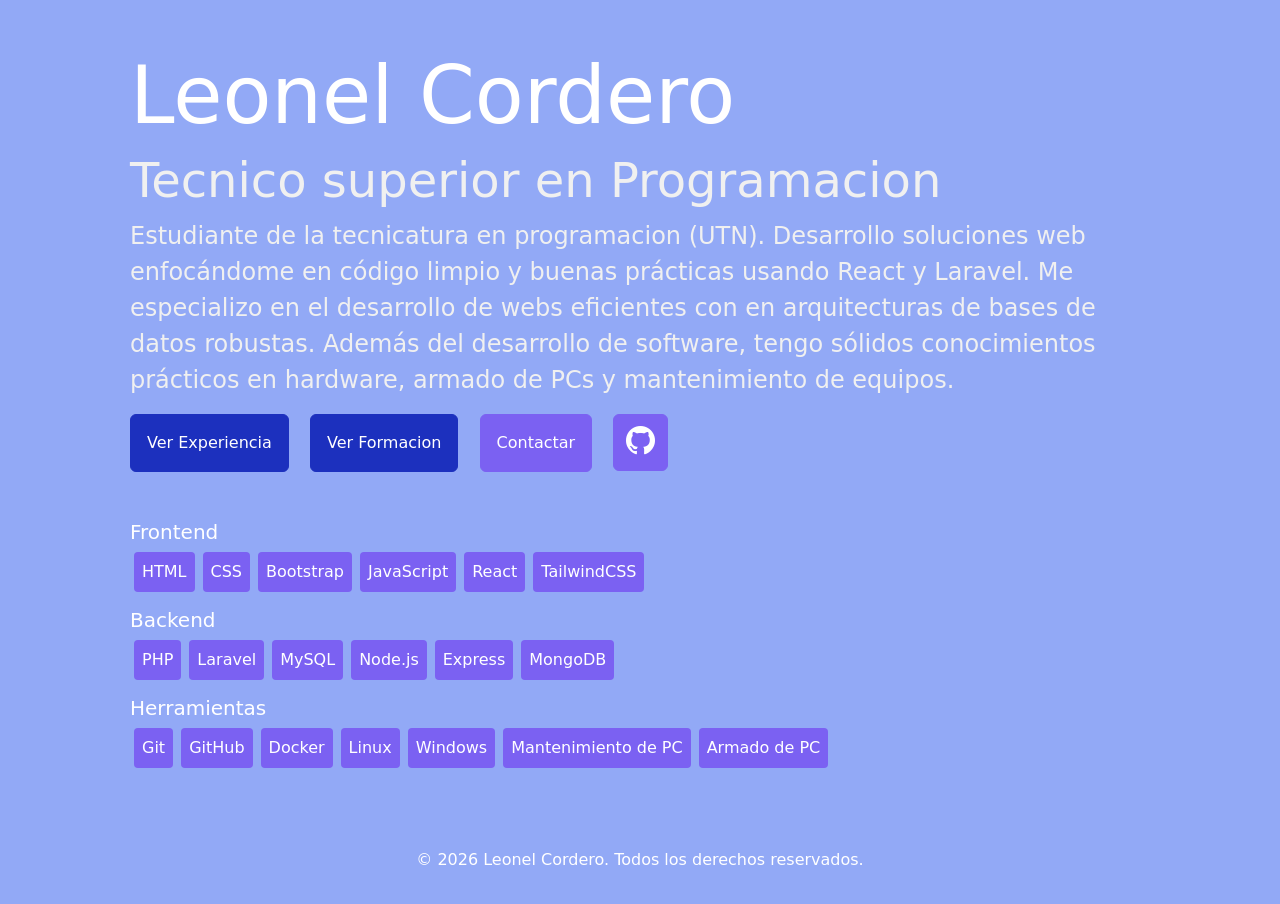
<file: index.html>
<!DOCTYPE html>
<html lang="en">

<head>
    <meta charset="UTF-8">
    <meta name="viewport" content="width=device-width, initial-scale=1.0">
    <link href="https://cdn.jsdelivr.net/npm/bootstrap@5.3.8/dist/css/bootstrap.min.css" rel="stylesheet"
        integrity="sha384-sRIl4kxILFvY47J16cr9ZwB07vP4J8+LH7qKQnuqkuIAvNWLzeN8tE5YBujZqJLB" crossorigin="anonymous">
    <link rel="stylesheet" href="https://cdn.jsdelivr.net/npm/bootstrap-icons@1.13.1/font/bootstrap-icons.min.css">
    <link rel="stylesheet" href="styles.css">
    <script src="app.js" defer></script>
    <title>Leonel Cordero - Portfolio</title>
</head>

<body>
    <main class="container">
        <div class="m-5">
            <h1 id="nombre">Leonel Cordero</h1>
            <h2 id="profesion">Tecnico superior en Programacion</h2>
            <p id="presentacion"></p>
            <div>
                <a href="experiencia/experiencia.html" class="btn btn-primary p-3">Ver Experiencia</a>
                <a href="formacion/formacion.html" class="btn btn-primary p-3 ms-3">Ver Formacion</a>
                <a href="https://mail.google.com/mail/u/0/#inbox" class="btn btn-secondary p-3 ms-3" target="_blank">Contactar</a>
                <a href="https://github.com/LeonelRC23" id="github" class="btn btn-secondary ms-3" target="_blank"><i class="bi bi-github"></i></a>
            </div>
            <div class="mt-5">
                <h5>Frontend</h5>
                <div id="contenedor-habilidades-fronted" class="d-flex"></div>
                <h5>Backend</h5>
                <div id="contenedor-habilidades-backend" class="d-flex"></div>
                <h5>Herramientas</h5>
                <div id="contenedor-habilidades-otros" class="d-flex"></div>
            </div>
        </div>
    </main>
    <footer class="text-center p-3">
        <p>© 2026 Leonel Cordero. Todos los derechos reservados.</p>
    </footer>
</body>

</html>
</file>
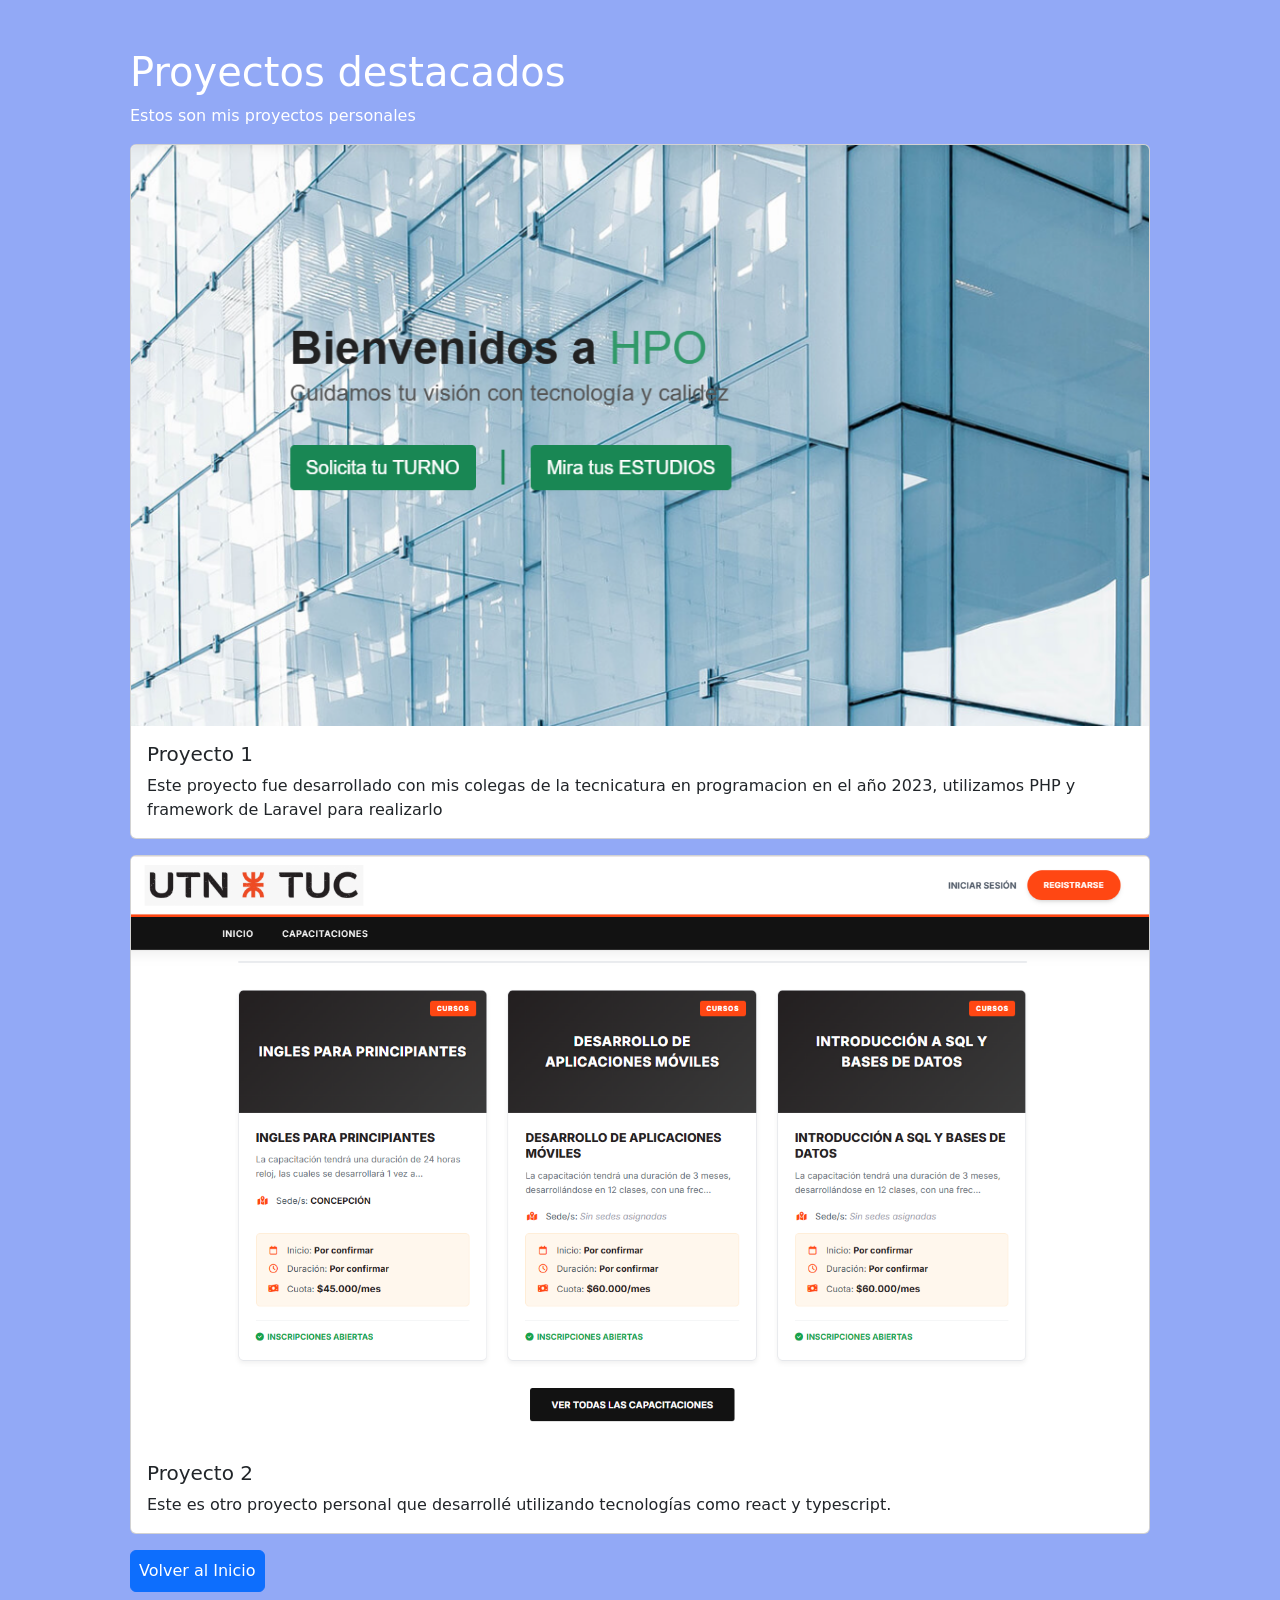
<file: experiencia/experiencia.html>
<!DOCTYPE html>
<html lang="en">

<head>
    <meta charset="UTF-8">
    <meta name="viewport" content="width=device-width, initial-scale=1.0">
    <link href="https://cdn.jsdelivr.net/npm/bootstrap@5.3.8/dist/css/bootstrap.min.css" rel="stylesheet"
        integrity="sha384-sRIl4kxILFvY47J16cr9ZwB07vP4J8+LH7qKQnuqkuIAvNWLzeN8tE5YBujZqJLB" crossorigin="anonymous">
    <link rel="stylesheet" href="https://cdn.jsdelivr.net/npm/bootstrap-icons@1.13.1/font/bootstrap-icons.min.css">
    <link rel="stylesheet" href="experiencia-style.css">
    <script src="experiencia.js" defer></script>
    <title>Experiencia</title>
</head>

<body>
    <main class="container">
        <div class="m-5">
            <h1 id="nombre">Proyectos destacados</h1>
            <p>Estos son mis proyectos personales</p>
            <div id="contenedor-proyectos">
            </div>
            <div>
                <a href="../index.html" class="btn btn-primary p-2">Volver al Inicio</a>
            </div>
        </div>
</body>

</html>
</file>
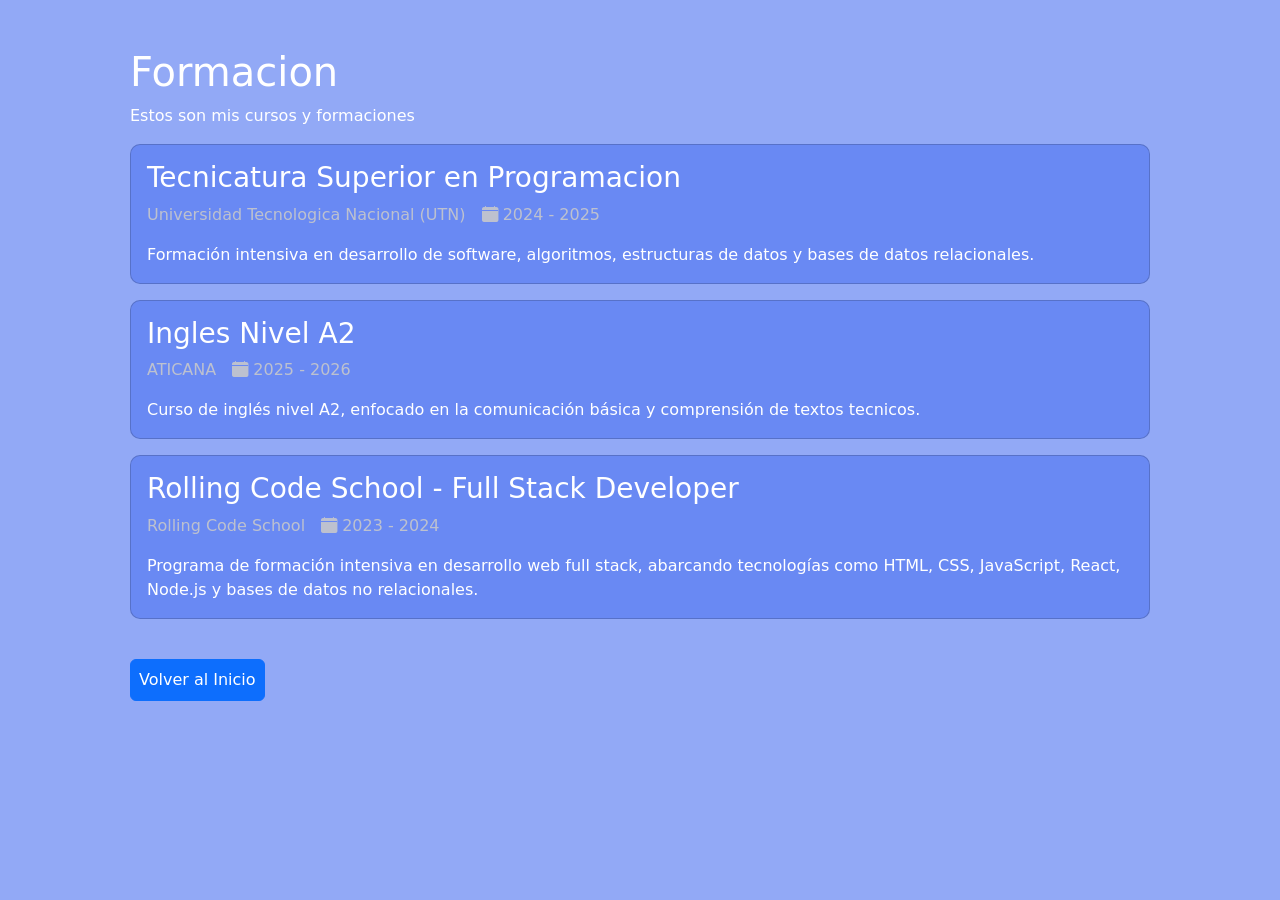
<file: formacion/formacion.html>
<!DOCTYPE html>
<html lang="en">

<head>
    <meta charset="UTF-8">
    <meta name="viewport" content="width=device-width, initial-scale=1.0">
    <link href="https://cdn.jsdelivr.net/npm/bootstrap@5.3.8/dist/css/bootstrap.min.css" rel="stylesheet"
        integrity="sha384-sRIl4kxILFvY47J16cr9ZwB07vP4J8+LH7qKQnuqkuIAvNWLzeN8tE5YBujZqJLB" crossorigin="anonymous">
    <link rel="stylesheet" href="https://cdn.jsdelivr.net/npm/bootstrap-icons@1.13.1/font/bootstrap-icons.min.css">
    <link rel="stylesheet" href="formacion-style.css">
    <script src="formacion.js" defer></script>
    <title>Formacion</title>
</head>

<body>
    <main class="container">
        <div class="m-5">
            <h1 id="nombre">Formacion</h1>
            <p>Estos son mis cursos y formaciones</p>
            <div id="contenedor-formacion">
            </div>
            <div>
                <a href="../index.html" class="btn btn-primary p-2 mt-4">Volver al Inicio</a>
            </div>
        </div>
    </main>
</body>

</html>
</file>
<file: styles.css>
#nombre {
    font-size: 5rem;
}

#profesion {
    font-size: 3rem;
    color: #f0f0f0;
}

#presentacion {
    font-size: 1.5rem;
    color: #f0f0f0;
}

body {
    background: #92a9f6;
    color: #fff;
}

.btn-primary {
    --bs-btn-bg: #1c30be;
    --bs-btn-border-color: #1c30be;
}

.btn-secondary {
    --bs-btn-bg: #7b61f2;
    --bs-btn-border-color: #7b61f2;
    --bs-btn-hover-bg: #5e3ed1;
}

#github{
    font-size: 29px;
}

.tec {
    background-color: #7b61f2;
    border-color: #7b61f2;
    border-radius: 4px;

}
</file>
<file: experiencia/experiencia-style.css>
body {
    background: #92a9f6;
    color: #fff;
}
</file>
<file: formacion/formacion-style.css>
body {
    background: #92a9f6;
    color: #fff;
}

.card{
    background: #6989f3;
    color: #fff;
    border-radius: 10px;
}

.institucion {
    color: #bdc1cf
}
</file>
